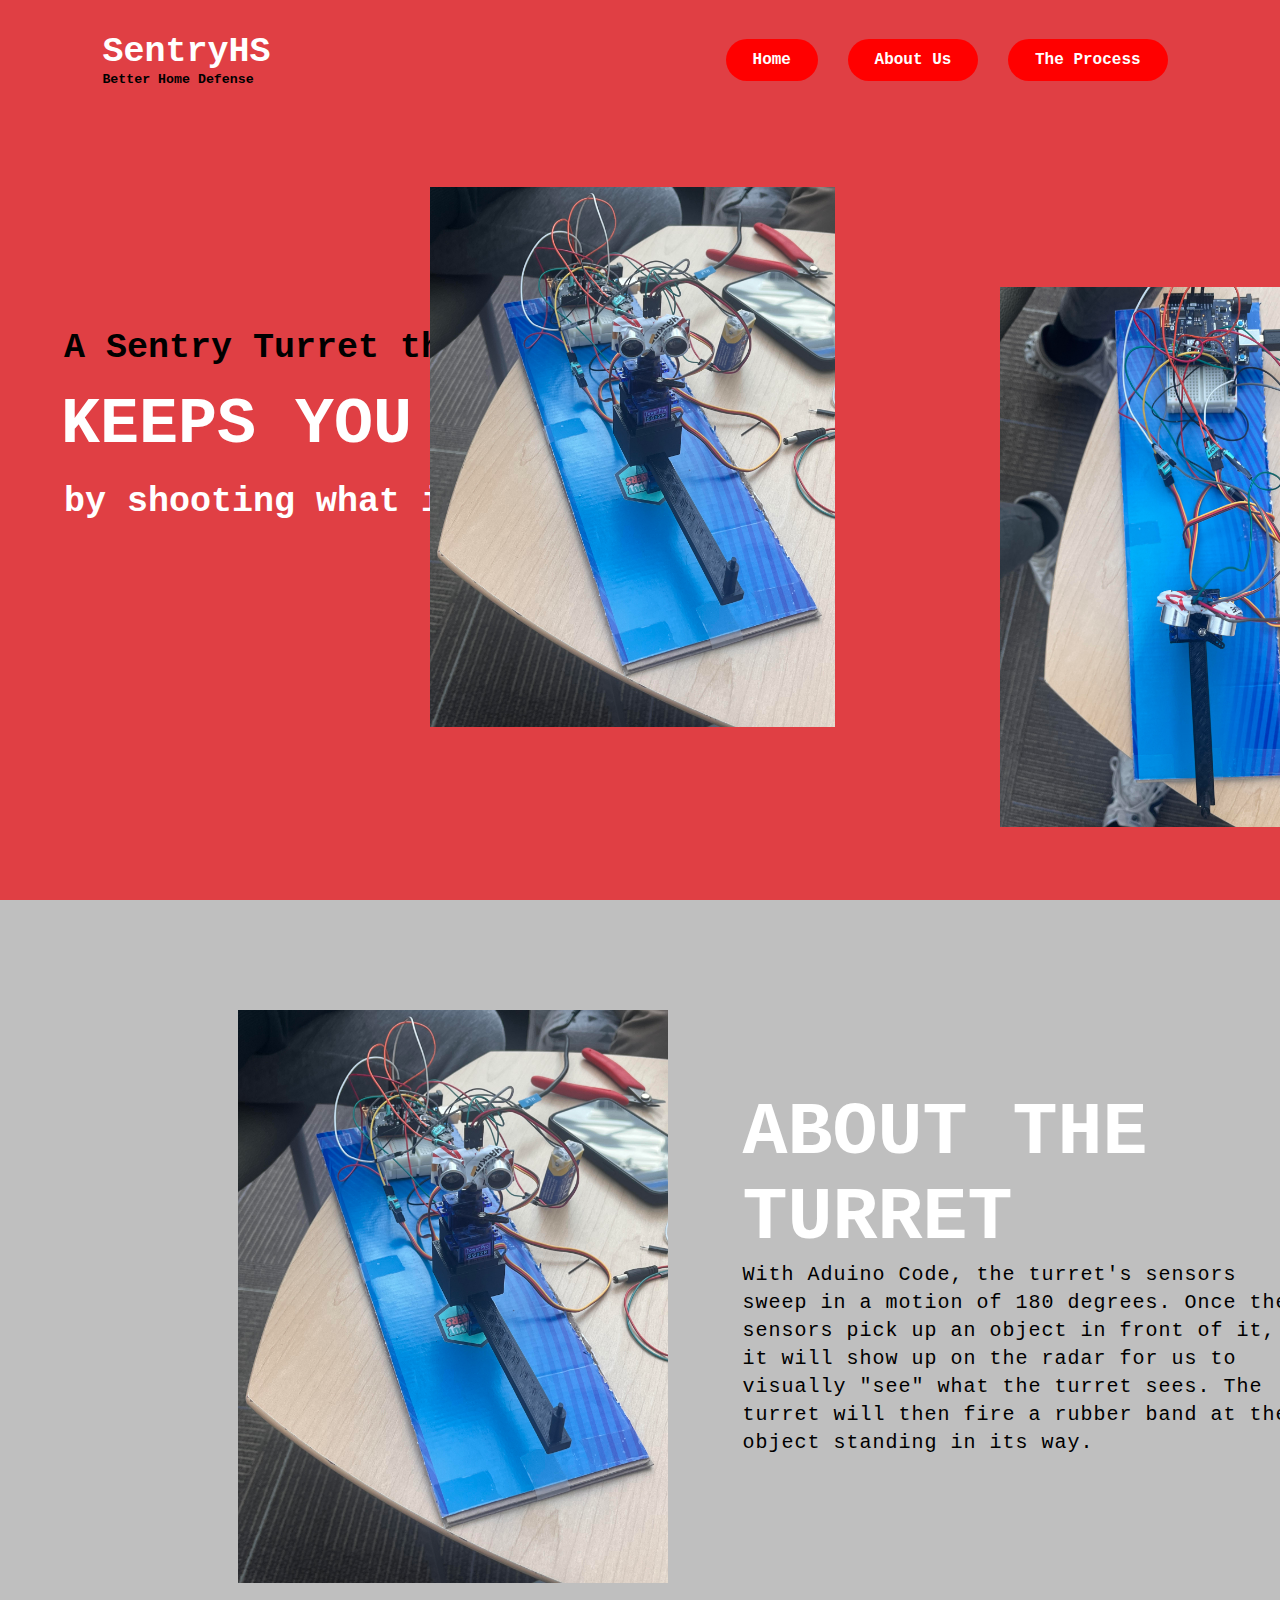
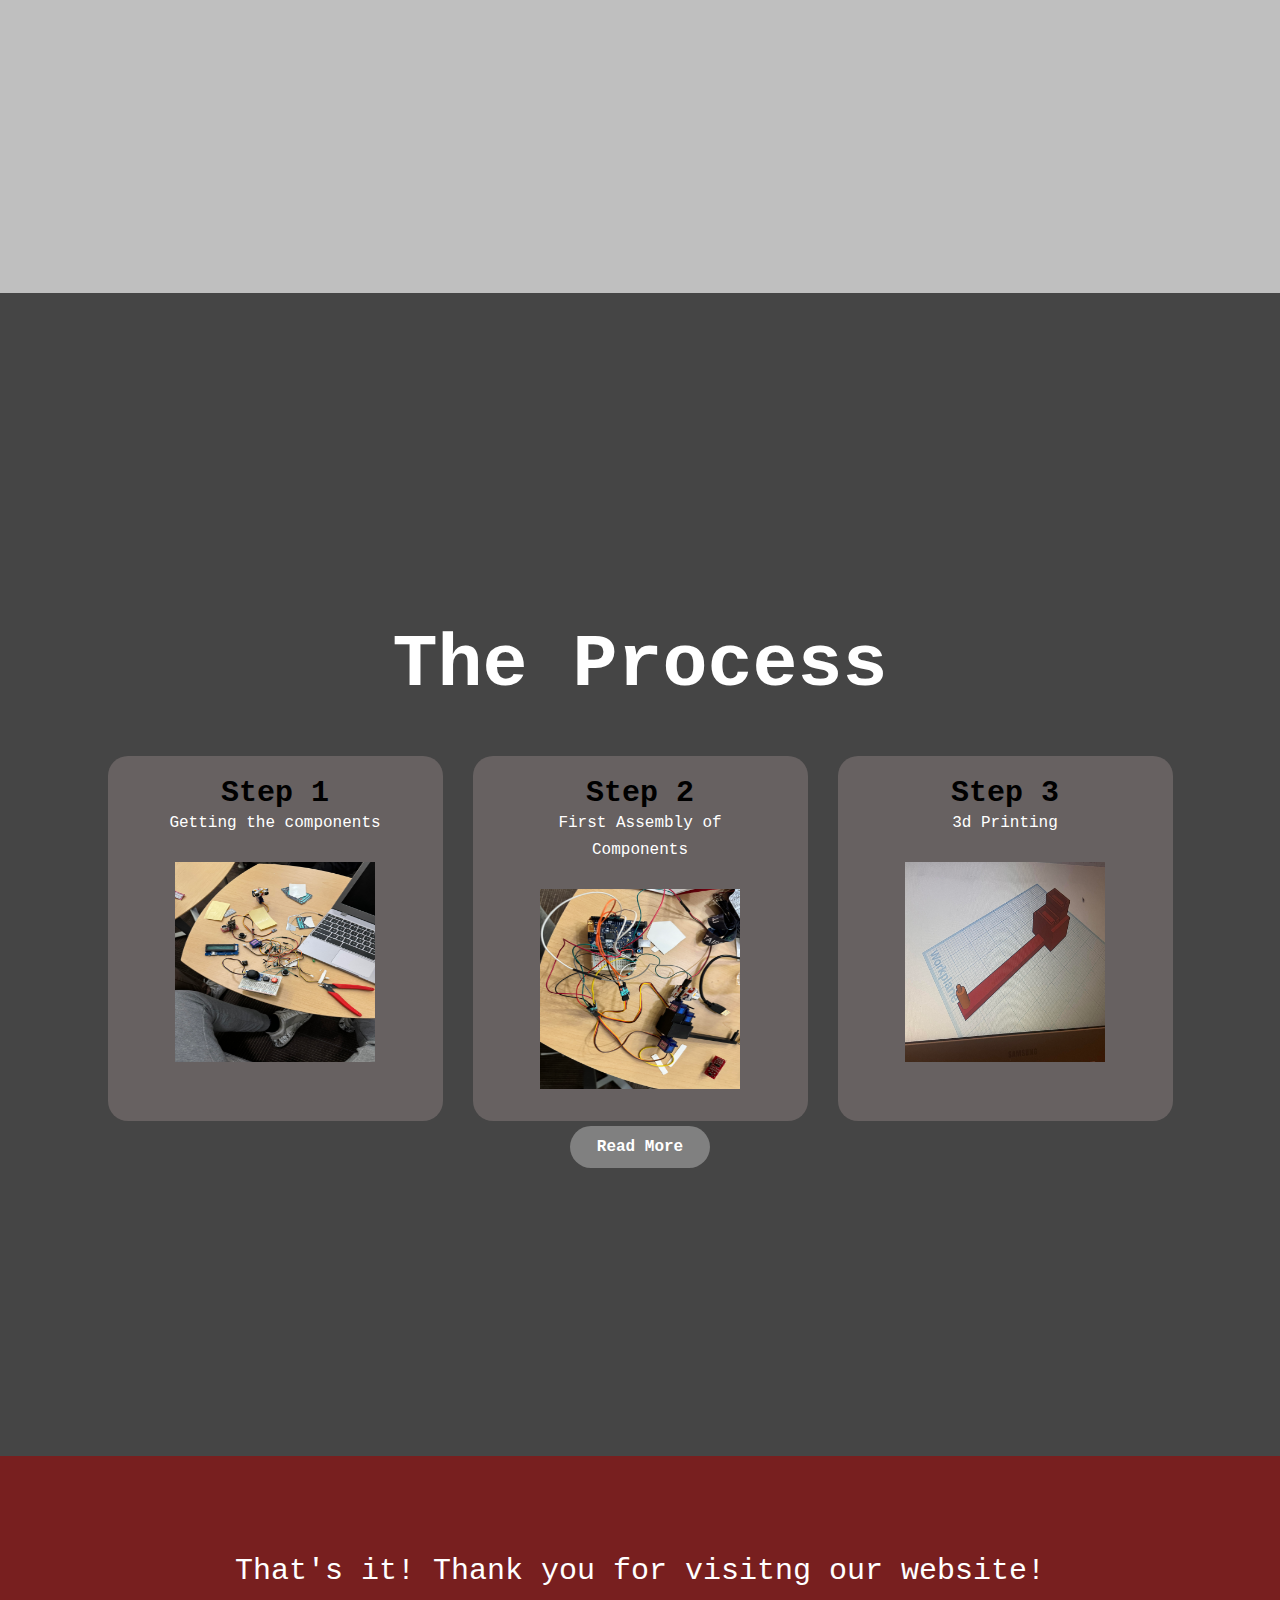
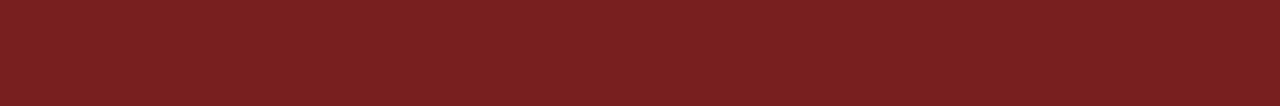
<file: index.html>
<!DOCTYPE html>
<html lang="en">

  <head>
    <meta charset="UTF-8">
    <meta name="viewport" content="width=device-width, initial-scale=1.0">
    <meta http-equiv="X-UA-Compatible" content="ie=edge">
    <title>Home</title>
    <link rel="stylesheet" href="styles.css">
  </head>
 <body>
    
    <div class="top">
      <nav>
        <ul>
          <h2 class="name">SentryHS</h2>
          <h5>Better Home Defense</h>
        </ul>
        <ul>
          <li><a href="#">Home</a></li>
          <li><a href="#middle">About Us</a></li>
          <li><a href="#down">The Process</a></li>
        </ul>
      </nav>

      <div class="information">
        <h4>A Sentry Turret that</h4>
        <h1>KEEPS YOU SAFE</h1>
        <h3>by shooting what it sees</h3>
      </div>

      <!--Place holder images-->
      <div class="image1">
        <img src="Picture1.jpg" alt="Pinball Picture 1">
      </div>

      <div class="image2">
        <img src="Picture2.jpg" alt="">
      </div>
    </div>

    <!--Place holder images-->
    <section class="about">
      <div id='middle'>
      <div class= "main">
        <img src="Picture1.jpg">
        <div class="about-text">
          <h2>ABOUT THE TURRET</h2>
          <p>With Aduino Code, the turret's sensors sweep in a motion of 180 degrees. Once the sensors pick up an object in front of it, 
            it will show up on the radar for us to visually "see" what the turret sees. The turret will then fire a rubber band at the object
          standing in its way. </p>
          <div>
        </div>
      </div>
    </section>

<div class="TheProcess">
  <div id='down'>
    <div class="title">
      <h2>The Process</h2>
    </div>
  </div>

  <div class="box">
    <div class="shape">
      <h5>Step 1</h5>
      <div class="desc">
        <p>Getting the components</p>
        <img src="Picture3.jpg">
      </div>
    </div>

    <div class="shape">
      <h5>Step 2</h5>
      <div class="desc">
        <p>First Assembly of Components</p>
        <img src="Picture4.jpg">
      </div>
    </div>

    <div class="shape">
      <h5>Step 3</h5>
      <div class="desc">
        <p>3d Printing</p>
        <img src="3dprinting.jpg">
      </div>
    </div>
  </div>

  <div class="MIDDLE" style="text-align: center;">
    <p>
      <a class="button" href="ReadMore.html">Read More</a>
    </p>
  </div>
</div>

   <footer>
    <p>That's it! Thank you for visitng our website!</p>
   </footer>
</body>
</html>
</file>
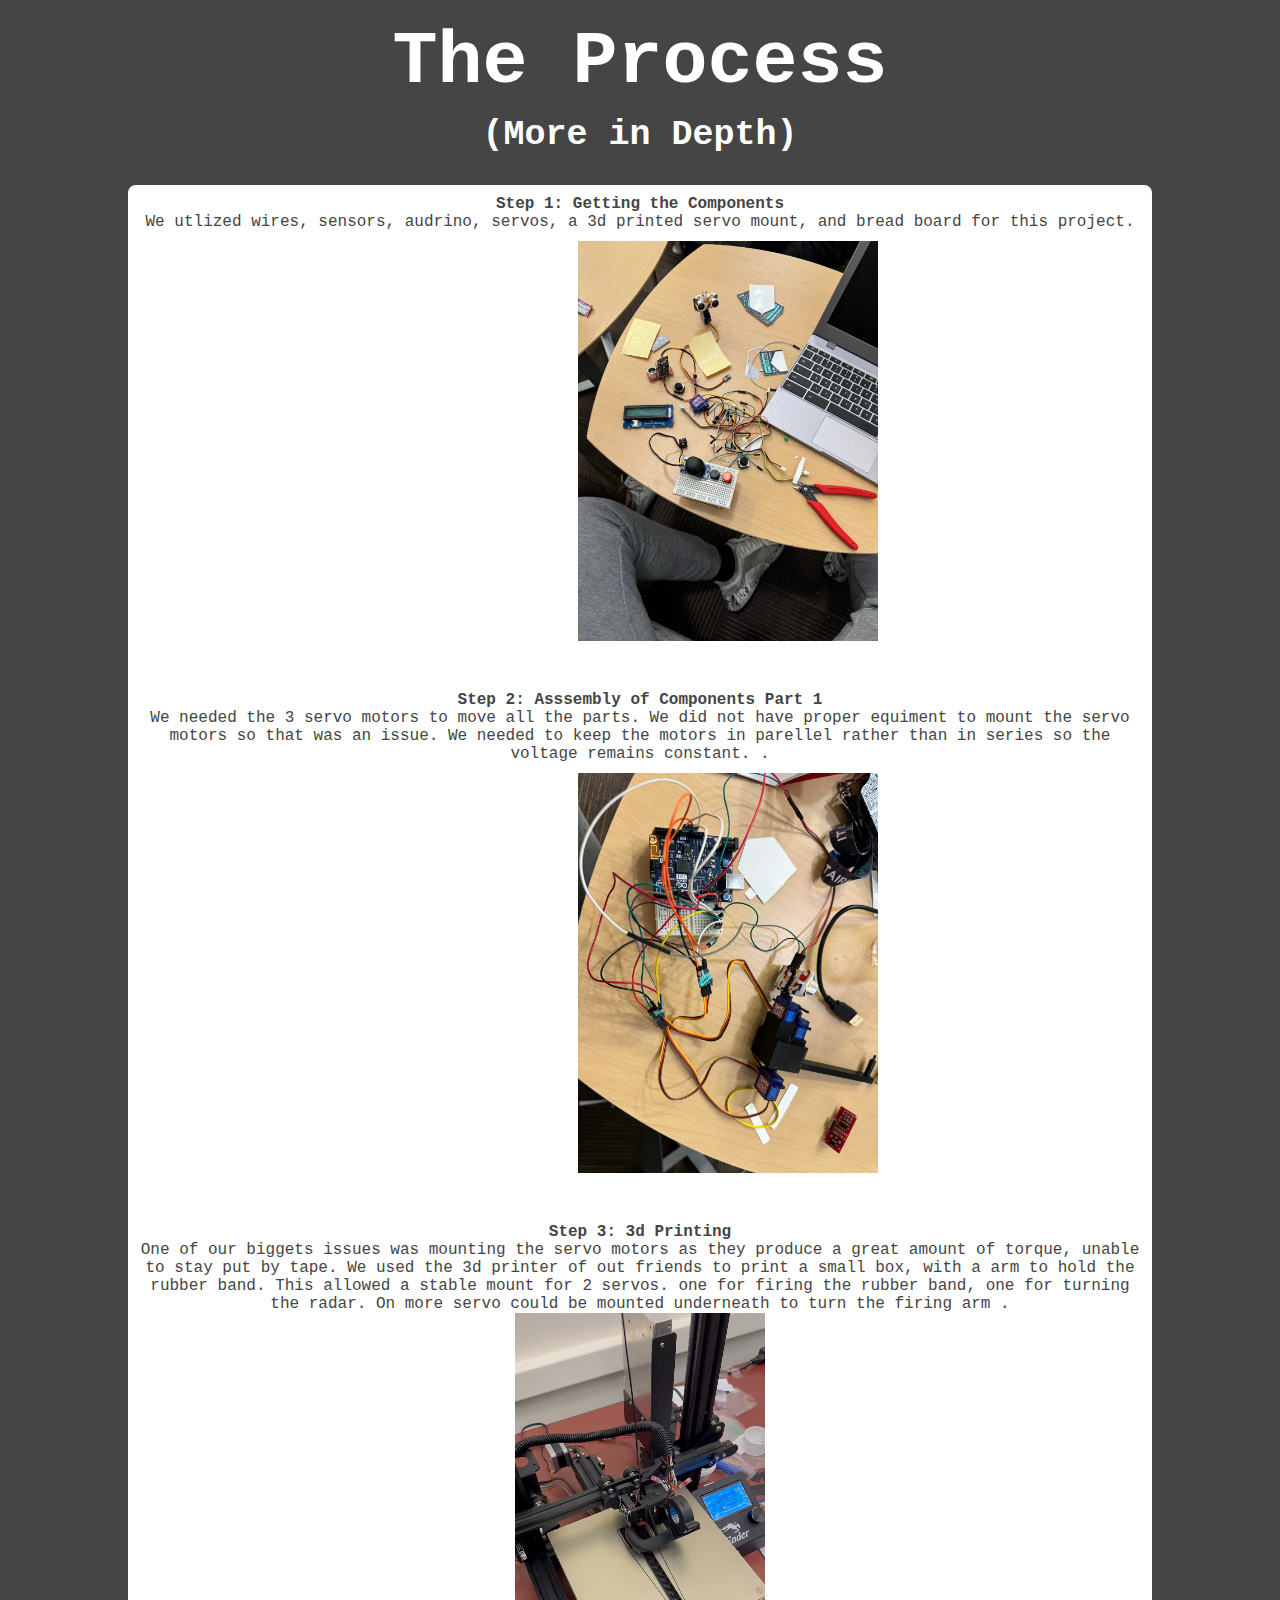
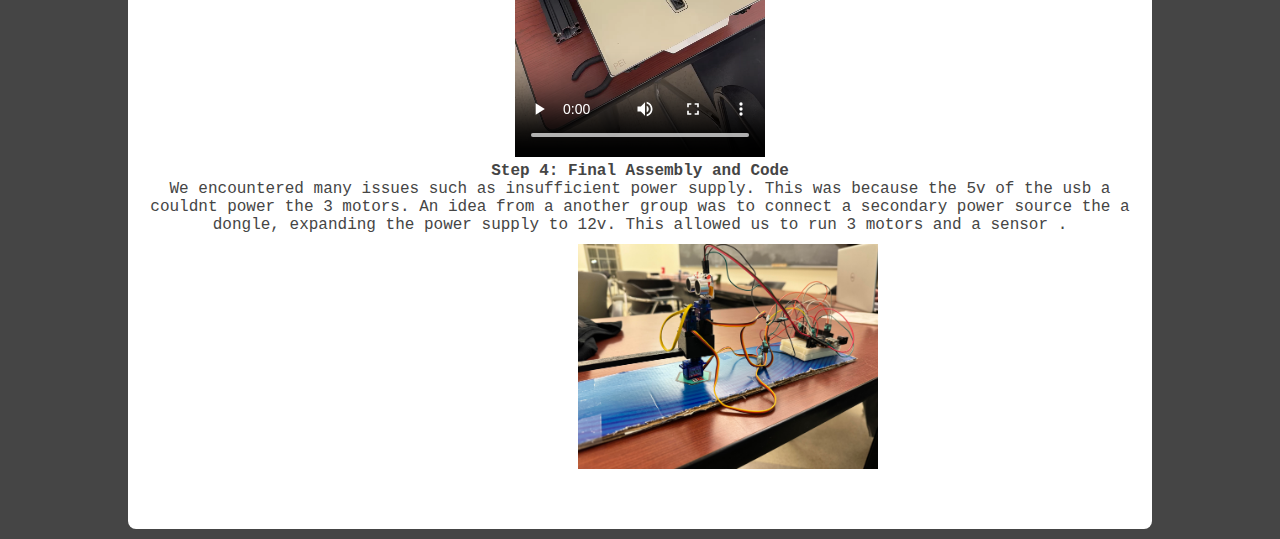
<file: ReadMore.html>
<!DOCTYPE html>
<html lang="en">
  <head>
    <meta charset="UTF-8">
    <meta name="viewport" content="width=device-width, initial-scale=1.0">
    <meta http-equiv="X-UA-Compatible" content="ie=edge">
    <title>ReadMore</title>
    <link rel="stylesheet" href="ReadMore.css">
  </head>
  <body>

    <div class="TheProcess">
      <div class="title">
        <h2>The Process</h2>
        <h3>(More in Depth)</h3>
      </div>

      <div class="steps">
        <ol>
          <li><h4>Step 1: Getting the Components</h4></li>
          <p>We utlized wires, sensors, audrino, servos, a 3d printed servo mount, and bread board for this project.</p>
            <img src="Picture3.jpg">
          <li><h4>Step 2: Asssembly of Components Part 1</h4></li>
          <p>We needed the 3 servo motors to move all the parts. We did not have proper equiment to mount the servo motors so that was an issue.
            We needed to keep the motors in parellel rather than in series so the voltage remains constant. .</p>
            <img src="Picture4.jpg">
          <li><h4>Step 3: 3d Printing</h4></li>
          <p>One of our biggets issues was mounting the servo motors as they produce a great amount of torque, unable to stay put by tape. 
            We used the 3d printer of out friends to print a small box, with a arm to hold the rubber band. This allowed a stable mount for 2 
            servos. one for firing the rubber band, one for turning the radar. On more servo could be mounted underneath to turn the firing arm
            .</p>
            <video controls width="250">
                <source src="3dPrintingVideo.MOV"
            type="video/webm"/>
            </video>
          <li><h4>Step 4: Final Assembly and Code</h4></li>
          <p>We encountered many issues such as insufficient power supply. This was because the 5v of the usb a couldnt power the 3 motors. An idea from a 
          another group was to connect a secondary power source the a dongle, expanding the power supply to 12v. This allowed us to run 3 motors 
          and a sensor
           .</p>
            <img src="picture5.jpg">
        </ol>
      </div>
    </div>

  </body>
</html>
</file>
<file: styles.css>
* {
    padding: 0; 
    margin: 0;
    font-family: 'Courier New', Courier, monospace;
    box-sizing: border-box; 
}

.top{
    height: 100vh; 
    width: 100%; 
    background: #e03f44; 
    background-size: cover;
    background-position: center;
}
nav{
    display: flex; 
    align-items: center;
    justify-content: space-between;
    padding-top: 32px; 
    padding-left: 8%; 
    padding-right: 8%;
}
.name{
    color: white;
    font-size: 35px;
    letter-spacing: 0px;
    cursor: pointer;
}

nav ul li{
    list-style-type: none;
    display: inline-block;
    padding: 10px 10px;
    
}
nav ul li a{
    background-color: red;
    color:white;    
    text-decoration: none;
    border: 2px solid transparent;
    font-weight: bold;
    padding: 10px 25px; 
    border-radius: 30px;
    cursor: pointer;
    transition: background-color 1s, 
        color 1s; 
}

nav ul li a:hover{
    background-color: white;
    color: red; 
}

.information{
    position: absolute;
    top: 50%;
    left: 5%;
    transform: translateY(-50%);
}

h1{
    color: white; 
    margin: 20px -3px 20px; 
    font-size: 65px;
}

h3{
    color: white; 
    margin-bottom: 50px;
    font-size: 35px;
}

h4{
    color: black;  
    font-size: 35px;
}
img{
    max-width: 90%;
    max-height: 90%;
}
.image1{
    height: 600px;
    width: 500px;
    position: relative;
    right: 350px;
    top: 100px;
    float: right;
}

.image2{
    height: 600px;
    width: 500px; 
    position: relative; 
    left: 1000px;
    top: 200px;
}

.about{
    width: 100%;
    padding: 100px 0px;
    background-color: 	#bfbfbf;
}

.about img{
    height: auto;
    width: 430px;
}

.about-text{
    width: 550px;
}

.main{
    width: 1130px;
    max-width: 95%;
    margin: 10px 200px 210px;
    display: flex; 
    align-items: center; 
    justify-content: space-around;
}

.about-text h2{
    color: white;
    font-size: 75px;
    text-transform: capitalize;
    margin-bottom: 20;
}

.about-text h5{
    color: white;
    letter-spacing: 1px;
    font-size: 22px;
    margin-bottom: 25px;
    text-transform: capitalize;
}

.about-text p{
    color:black;
    letter-spacing: 1px;
    line-height: 28px;
    font-size: 20px;
    margin-bottom: 45px;
}


.button{
    background-color: gray;
    text-align: center;
    color:white;    
    text-decoration: none;
    border: 2px solid transparent;
    font-weight: bold;
    padding: 10px 25px; 
    border-radius: 30px;
    transition: background-color 1s, 
        color 1s; 
}

.button:hover{
    background-color: white;
    color: gray; 
}

.TheProcess{
    background: #454545;
    width: 100%;
    padding: 300px 0px; 
}

.title h2{
    color: white;
    font-size: 75px;
    width: 1130px; 
    margin: 30px auto;
    text-align: center;
}

.box{
    display: flex; 
    justify-content: center;
    align-items: center;
    min-height: 400px;
}

.box img{
    height: 200px;
    width: 200px;
    position: relative;
}

.shape{
    height: 365px;
    width: 335px;
    padding: 20px 35px; 
    background: rgb(103, 97, 97);
    border-radius: 20px;
    margin: 15px;
    position: relative;
    overflow: hidden;
    text-align: center;
}

.shape h5{
    color: black; 
    font-size: 30px;
    font-weight: bold;
}

.desc p{
    color: white; 
    font-size: 16px;
    line-height: 27px;
    margin-bottom: 25px;
}

.end p{
    color: white;
    font-size: 30px;
    font-weight: bold;
    margin-bottom: 25px;
}

.end{
    background-color: black;
}

footer{
    position: relative;
    width: 100%;
    height: 250px;
    background: rgb(120, 31, 31);
    display: flex;
    flex-direction: column;
    align-items: center;
    justify-content: center;
}

footer p{
    font-size: 30px;
    color: white;
    margin-bottom: 20px;
    font-weight: bond;
}
@keyframes slideInLeft {
    from{
        transform: translateX(-300px);
    }

    to{
        transform: translateX(0);
    }
}
</file>
<file: ReadMore.css>
* {
    padding: 0;
    margin: 0;
    font-family: 'Courier New', Courier, monospace;
    box-sizing: border-box;
}

body {
    text-align: center;
    margin: 0;
    padding: 0;
}

.TheProcess {
    background: #454545;
    width: 100%;
    padding: 10px 0; 
    display: flex;
    flex-direction: column;
    align-items: center;
}

.title {
    margin-bottom: 10px; 
}

.title h2 {
    color: white;
    font-size: 75px;
    margin: 10px auto; 
    text-align: center;
}

.title h3 {
    color: white;
    font-size: 35px;
    margin: 10px auto; 
    text-align: center;
}

.steps {
    background: #ffffff;
    padding: 10px; 
    margin-top: 10px; 
    border-radius: 8px;
    width: 80%;
    text-align: center;
    color: #454545;
}

img{
    width: 300px;
    max-width: 100%;
    margin: 10px 440px 50px;
    display: flex; 
    align-items: center; 
    justify-content: space-around;
    
}
</file>
